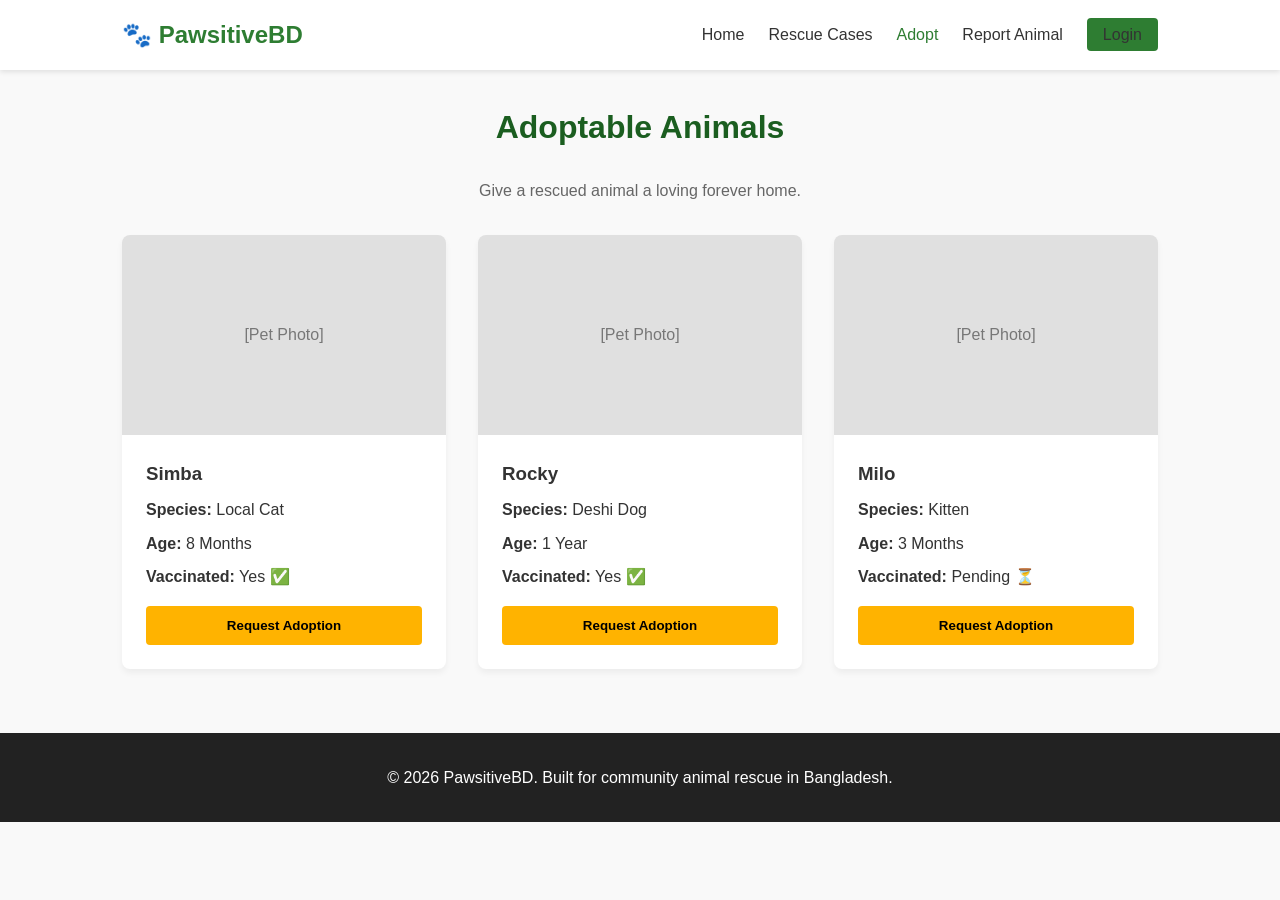
<file: adopt.html>
<!DOCTYPE html>
<html lang="en">
<head>
  <meta charset="UTF-8">
  <meta name="viewport" content="width=device-width, initial-scale=1.0">
  <title>Adopt a Pet - PawsitiveBD</title>
  <link rel="stylesheet" href="style.css">
</head>
<body>

  <!-- Navigation Bar -->
  <header>
    <div class="nav-container">
      <a href="index.html" class="logo">🐾 PawsitiveBD</a>
      <ul class="nav-links">
        <li><a href="index.html">Home</a></li>
        <li><a href="cases.html">Rescue Cases</a></li>
        <li><a href="adopt.html" class="active">Adopt</a></li>
        <li><a href="report.html">Report Animal</a></li>
        <li><a href="login.html" class="btn-login">Login</a></li>
      </ul>
    </div>
  </header>

  <!-- Adoption Listings Container -->
  <div class="container">
    <h2 class="section-title">Adoptable Animals</h2>
    <p style="text-align: center; color: #666; margin-bottom: 2rem;">Give a rescued animal a loving forever home.</p>

    <div class="grid">
      <!-- Pet Card 1 -->
      <div class="card">
        <div style="height:200px; background:#e0e0e0; display:flex; align-items:center; justify-content:center; color:#777;">[Pet Photo]</div>
        <div class="card-content">
          <h3>Simba</h3>
          <p style="margin: 0.5rem 0;"><strong>Species:</strong> Local Cat</p>
          <p style="margin-bottom: 0.5rem;"><strong>Age:</strong> 8 Months</p>
          <p style="margin-bottom: 1rem;"><strong>Vaccinated:</strong> Yes ✅</p>
          <button class="btn-primary" style="width: 100%; border: none; cursor: pointer;">Request Adoption</button>
        </div>
      </div>

      <!-- Pet Card 2 -->
      <div class="card">
        <div style="height:200px; background:#e0e0e0; display:flex; align-items:center; justify-content:center; color:#777;">[Pet Photo]</div>
        <div class="card-content">
          <h3>Rocky</h3>
          <p style="margin: 0.5rem 0;"><strong>Species:</strong> Deshi Dog</p>
          <p style="margin-bottom: 0.5rem;"><strong>Age:</strong> 1 Year</p>
          <p style="margin-bottom: 1rem;"><strong>Vaccinated:</strong> Yes ✅</p>
          <button class="btn-primary" style="width: 100%; border: none; cursor: pointer;">Request Adoption</button>
        </div>
      </div>

      <!-- Pet Card 3 -->
      <div class="card">
        <div style="height:200px; background:#e0e0e0; display:flex; align-items:center; justify-content:center; color:#777;">[Pet Photo]</div>
        <div class="card-content">
          <h3>Milo</h3>
          <p style="margin: 0.5rem 0;"><strong>Species:</strong> Kitten</p>
          <p style="margin-bottom: 0.5rem;"><strong>Age:</strong> 3 Months</p>
          <p style="margin-bottom: 1rem;"><strong>Vaccinated:</strong> Pending ⏳</p>
          <button class="btn-primary" style="width: 100%; border: none; cursor: pointer;">Request Adoption</button>
        </div>
      </div>
    </div>
  </div>

  <!-- Footer -->
  <footer>
    <p>&copy; 2026 PawsitiveBD. Built for community animal rescue in Bangladesh.</p>
  </footer>

</body>
</html>
</file>
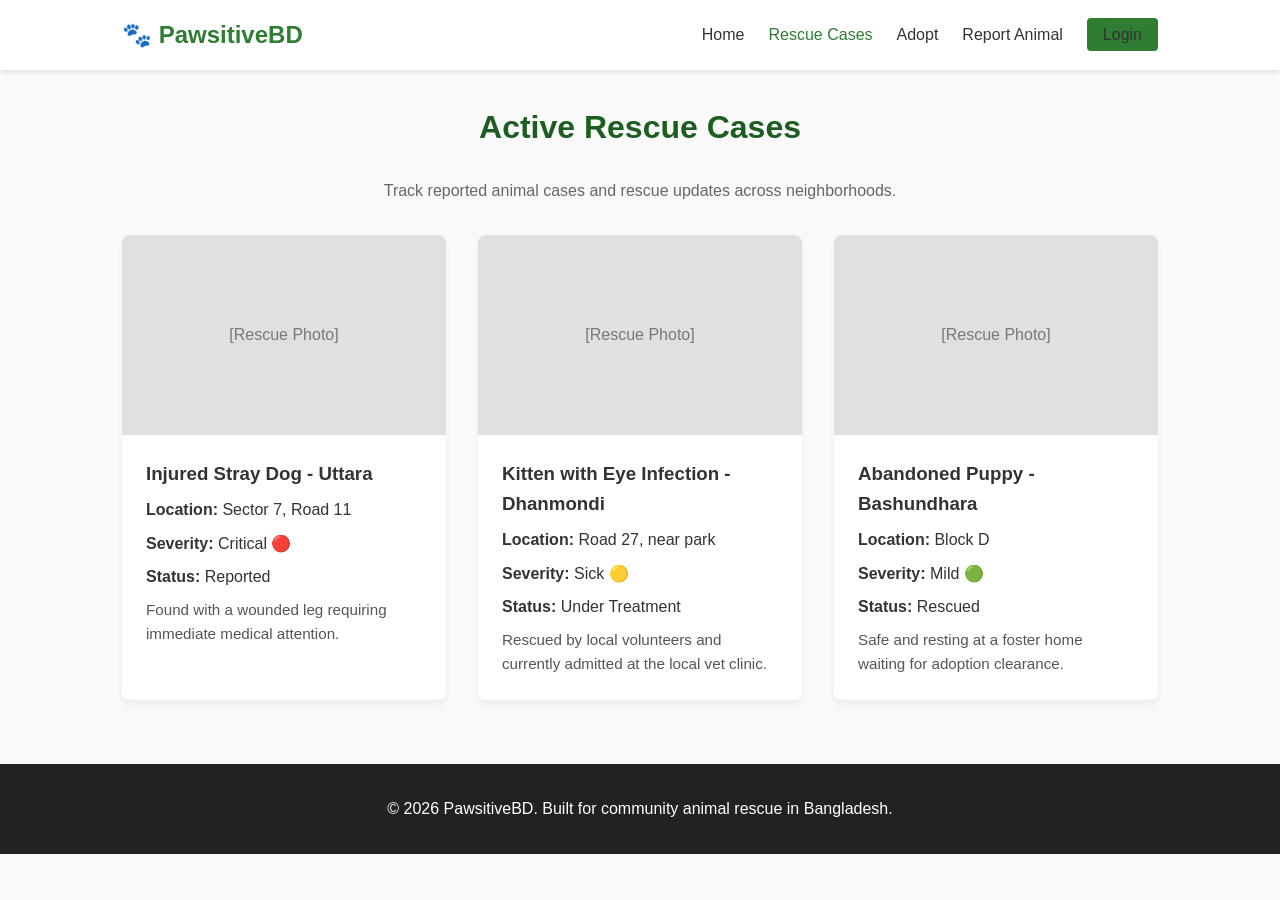
<file: cases.html>
<!DOCTYPE html>
<html lang="en">
<head>
  <meta charset="UTF-8">
  <meta name="viewport" content="width=device-width, initial-scale=1.0">
  <title>Rescue Cases - PawsitiveBD</title>
  <link rel="stylesheet" href="style.css">
</head>
<body>

  <!-- Navigation Bar -->
  <header>
    <div class="nav-container">
      <a href="index.html" class="logo">🐾 PawsitiveBD</a>
      <ul class="nav-links">
        <li><a href="index.html">Home</a></li>
        <li><a href="cases.html" class="active">Rescue Cases</a></li>
        <li><a href="adopt.html">Adopt</a></li>
        <li><a href="report.html">Report Animal</a></li>
        <li><a href="login.html" class="btn-login">Login</a></li>
      </ul>
    </div>
  </header>

  <!-- Cases List Container -->
  <div class="container">
    <h2 class="section-title">Active Rescue Cases</h2>
    <p style="text-align: center; color: #666; margin-bottom: 2rem;">Track reported animal cases and rescue updates across neighborhoods.</p>

    <div class="grid">
      <!-- Case 1 -->
      <div class="card">
        <div style="height:200px; background:#e0e0e0; display:flex; align-items:center; justify-content:center; color:#777;">[Rescue Photo]</div>
        <div class="card-content">
          <h3>Injured Stray Dog - Uttara</h3>
          <p style="margin: 0.5rem 0;"><strong>Location:</strong> Sector 7, Road 11</p>
          <p style="margin-bottom: 0.5rem;"><strong>Severity:</strong> Critical 🔴</p>
          <p style="margin-bottom: 0.5rem;"><strong>Status:</strong> Reported</p>
          <p style="color: #555; font-size: 0.95rem;">Found with a wounded leg requiring immediate medical attention.</p>
        </div>
      </div>

      <!-- Case 2 -->
      <div class="card">
        <div style="height:200px; background:#e0e0e0; display:flex; align-items:center; justify-content:center; color:#777;">[Rescue Photo]</div>
        <div class="card-content">
          <h3>Kitten with Eye Infection - Dhanmondi</h3>
          <p style="margin: 0.5rem 0;"><strong>Location:</strong> Road 27, near park</p>
          <p style="margin-bottom: 0.5rem;"><strong>Severity:</strong> Sick 🟡</p>
          <p style="margin-bottom: 0.5rem;"><strong>Status:</strong> Under Treatment</p>
          <p style="color: #555; font-size: 0.95rem;">Rescued by local volunteers and currently admitted at the local vet clinic.</p>
        </div>
      </div>

      <!-- Case 3 -->
      <div class="card">
        <div style="height:200px; background:#e0e0e0; display:flex; align-items:center; justify-content:center; color:#777;">[Rescue Photo]</div>
        <div class="card-content">
          <h3>Abandoned Puppy - Bashundhara</h3>
          <p style="margin: 0.5rem 0;"><strong>Location:</strong> Block D</p>
          <p style="margin-bottom: 0.5rem;"><strong>Severity:</strong> Mild 🟢</p>
          <p style="margin-bottom: 0.5rem;"><strong>Status:</strong> Rescued</p>
          <p style="color: #555; font-size: 0.95rem;">Safe and resting at a foster home waiting for adoption clearance.</p>
        </div>
      </div>
    </div>
  </div>

  <!-- Footer -->
  <footer>
    <p>&copy; 2026 PawsitiveBD. Built for community animal rescue in Bangladesh.</p>
  </footer>

</body>
</html>
</file>
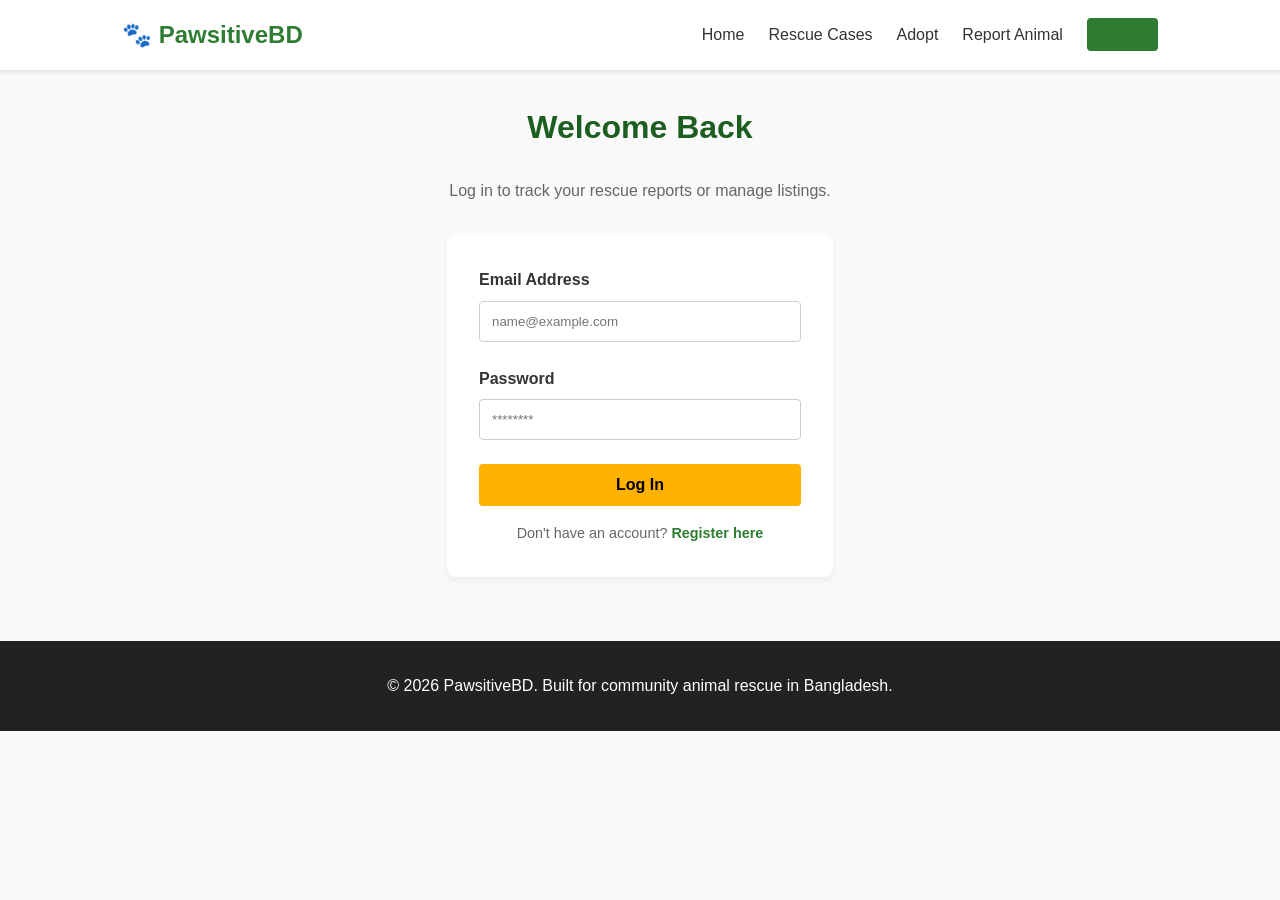
<file: login.html>
<!DOCTYPE html>
<html lang="en">
<head>
  <meta charset="UTF-8">
  <meta name="viewport" content="width=device-width, initial-scale=1.0">
  <title>Login - PawsitiveBD</title>
  <link rel="stylesheet" href="style.css">
</head>
<body>

  <!-- Navigation Bar -->
  <header>
    <div class="nav-container">
      <a href="index.html" class="logo">🐾 PawsitiveBD</a>
      <ul class="nav-links">
        <li><a href="index.html">Home</a></li>
        <li><a href="cases.html">Rescue Cases</a></li>
        <li><a href="adopt.html">Adopt</a></li>
        <li><a href="report.html">Report Animal</a></li>
        <li><a href="login.html" class="btn-login active">Login</a></li>
      </ul>
    </div>
  </header>

  <!-- Login Form Container -->
  <div class="container" style="max-width: 450px;">
    <h2 class="section-title">Welcome Back</h2>
    <p style="text-align: center; color: #666; margin-bottom: 2rem;">Log in to track your rescue reports or manage listings.</p>
    
    <form style="background: #ffffff; padding: 2rem; border-radius: 8px; box-shadow: 0 4px 6px rgba(0,0,0,0.05);">
      
      <!-- Email -->
      <div style="margin-bottom: 1.5rem;">
        <label for="email" style="display: block; font-weight: 600; margin-bottom: 0.5rem;">Email Address</label>
        <input type="email" id="email" placeholder="name@example.com" style="width: 100%; padding: 0.75rem; border: 1px solid #ccc; border-radius: 4px;" required>
      </div>

      <!-- Password -->
      <div style="margin-bottom: 1.5rem;">
        <label for="password" style="display: block; font-weight: 600; margin-bottom: 0.5rem;">Password</label>
        <input type="password" id="password" placeholder="********" style="width: 100%; padding: 0.75rem; border: 1px solid #ccc; border-radius: 4px;" required>
      </div>

      <!-- Submit Button -->
      <button type="submit" class="btn-primary" style="width: 100%; border: none; cursor: pointer; font-size: 1rem; margin-bottom: 1rem;">Log In</button>
      
      <p style="text-align: center; font-size: 0.9rem; color: #666;">
        Don't have an account? <a href="register.html" style="color: var(--primary); text-decoration: none; font-weight: 600;">Register here</a>
      </p>

    </form>
  </div>

  <!-- Footer -->
  <footer>
    <p>&copy; 2026 PawsitiveBD. Built for community animal rescue in Bangladesh.</p>
  </footer>

</body>
</html>
</file>
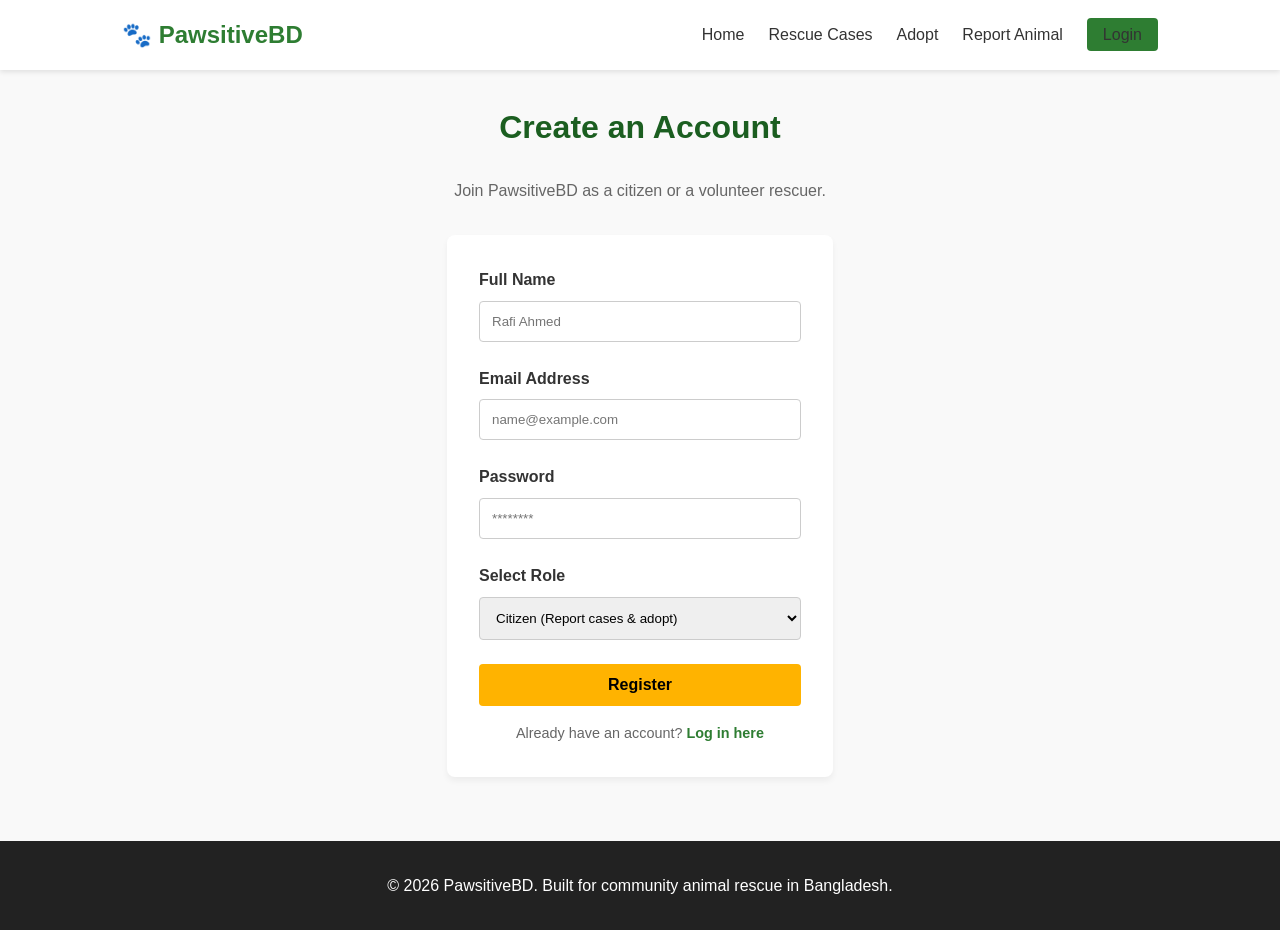
<file: register.html>
<!DOCTYPE html>
<html lang="en">
<head>
  <meta charset="UTF-8">
  <meta name="viewport" content="width=device-width, initial-scale=1.0">
  <title>Register - PawsitiveBD</title>
  <link rel="stylesheet" href="style.css">
</head>
<body>

  <!-- Navigation Bar -->
  <header>
    <div class="nav-container">
      <a href="index.html" class="logo">🐾 PawsitiveBD</a>
      <ul class="nav-links">
        <li><a href="index.html">Home</a></li>
        <li><a href="cases.html">Rescue Cases</a></li>
        <li><a href="adopt.html">Adopt</a></li>
        <li><a href="report.html">Report Animal</a></li>
        <li><a href="login.html" class="btn-login">Login</a></li>
      </ul>
    </div>
  </header>

  <!-- Register Form Container -->
  <div class="container" style="max-width: 450px;">
    <h2 class="section-title">Create an Account</h2>
    <p style="text-align: center; color: #666; margin-bottom: 2rem;">Join PawsitiveBD as a citizen or a volunteer rescuer.</p>
    
    <form style="background: #ffffff; padding: 2rem; border-radius: 8px; box-shadow: 0 4px 6px rgba(0,0,0,0.05);">
      
      <!-- Full Name -->
      <div style="margin-bottom: 1.5rem;">
        <label for="fullname" style="display: block; font-weight: 600; margin-bottom: 0.5rem;">Full Name</label>
        <input type="text" id="fullname" placeholder="Rafi Ahmed" style="width: 100%; padding: 0.75rem; border: 1px solid #ccc; border-radius: 4px;" required>
      </div>

      <!-- Email -->
      <div style="margin-bottom: 1.5rem;">
        <label for="email" style="display: block; font-weight: 600; margin-bottom: 0.5rem;">Email Address</label>
        <input type="email" id="email" placeholder="name@example.com" style="width: 100%; padding: 0.75rem; border: 1px solid #ccc; border-radius: 4px;" required>
      </div>

      <!-- Password -->
      <div style="margin-bottom: 1.5rem;">
        <label for="password" style="display: block; font-weight: 600; margin-bottom: 0.5rem;">Password</label>
        <input type="password" id="password" placeholder="********" style="width: 100%; padding: 0.75rem; border: 1px solid #ccc; border-radius: 4px;" required>
      </div>

      <!-- Role Selection -->
      <div style="margin-bottom: 1.5rem;">
        <label for="role" style="display: block; font-weight: 600; margin-bottom: 0.5rem;">Select Role</label>
        <select id="role" style="width: 100%; padding: 0.75rem; border: 1px solid #ccc; border-radius: 4px;">
          <option value="citizen">Citizen (Report cases & adopt)</option>
          <option value="rescuer">Rescuer / Shelter (Manage & update cases)</option>
        </select>
      </div>

      <!-- Submit Button -->
      <button type="submit" class="btn-primary" style="width: 100%; border: none; cursor: pointer; font-size: 1rem; margin-bottom: 1rem;">Register</button>
      
      <p style="text-align: center; font-size: 0.9rem; color: #666;">
        Already have an account? <a href="login.html" style="color: var(--primary); text-decoration: none; font-weight: 600;">Log in here</a>
      </p>

    </form>
  </div>

  <!-- Footer -->
  <footer>
    <p>&copy; 2026 PawsitiveBD. Built for community animal rescue in Bangladesh.</p>
  </footer>

</body>
</html>
</file>
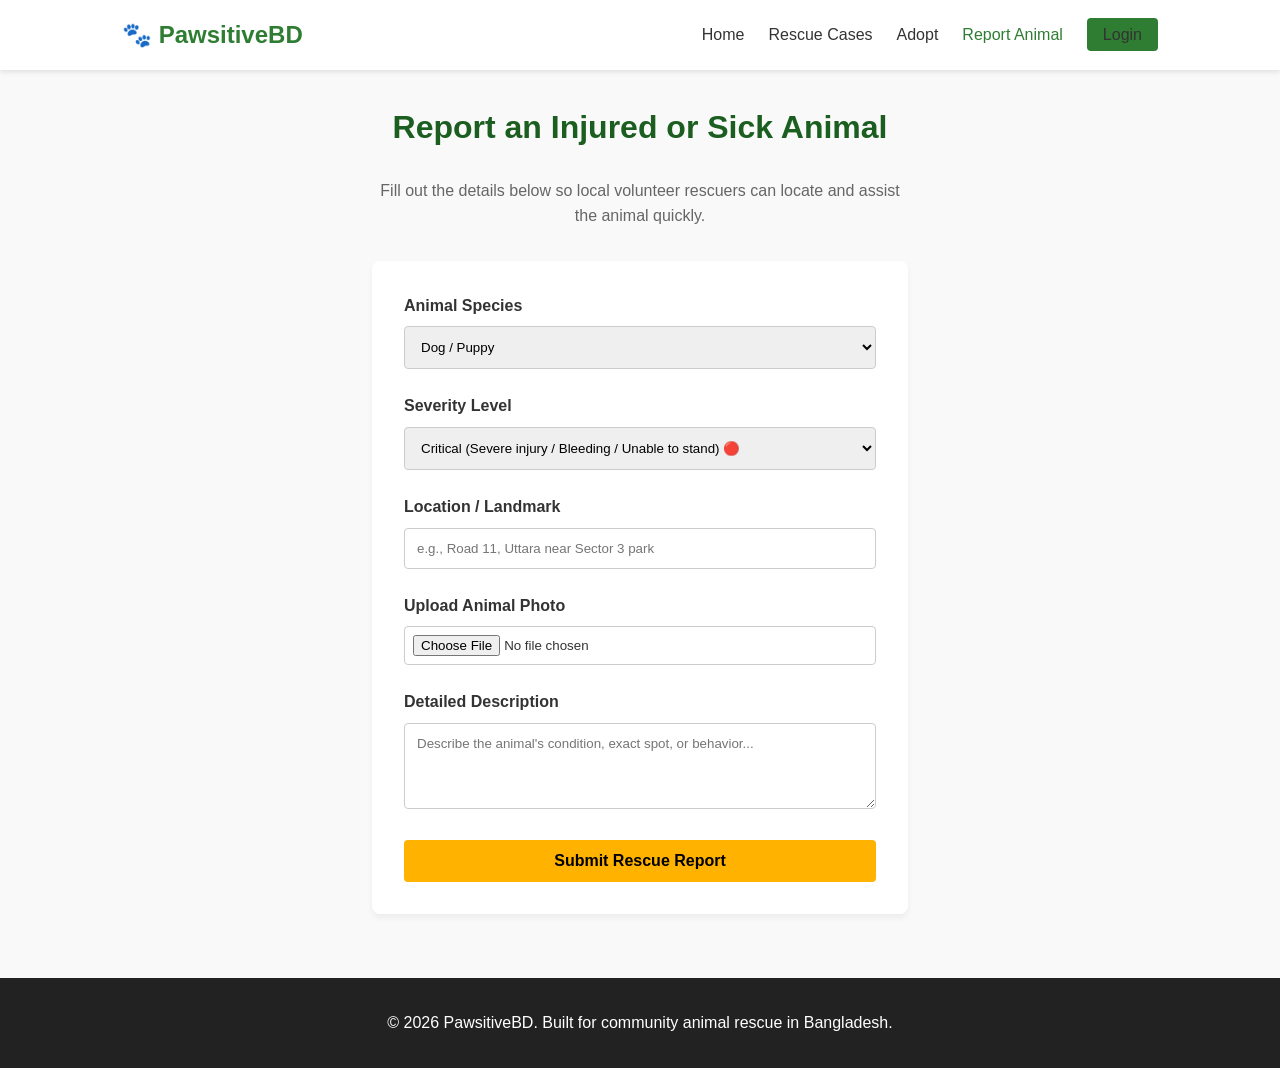
<file: report.html>
<!DOCTYPE html>
<html lang="en">
<head>
  <meta charset="UTF-8">
  <meta name="viewport" content="width=device-width, initial-scale=1.0">
  <title>Report an Injured Animal - PawsitiveBD</title>
  <link rel="stylesheet" href="style.css">
</head>
<body>

  <!-- Navigation Bar -->
  <header>
    <div class="nav-container">
      <a href="index.html" class="logo">🐾 PawsitiveBD</a>
      <ul class="nav-links">
        <li><a href="index.html">Home</a></li>
        <li><a href="cases.html">Rescue Cases</a></li>
        <li><a href="adopt.html">Adopt</a></li>
        <li><a href="report.html" class="active">Report Animal</a></li>
        <li><a href="login.html" class="btn-login">Login</a></li>
      </ul>
    </div>
  </header>

  <!-- Report Form Container -->
  <div class="container" style="max-width: 600px;">
    <h2 class="section-title">Report an Injured or Sick Animal</h2>
    <p style="text-align: center; color: #666; margin-bottom: 2rem;">Fill out the details below so local volunteer rescuers can locate and assist the animal quickly.</p>
    
    <form style="background: #ffffff; padding: 2rem; border-radius: 8px; box-shadow: 0 4px 6px rgba(0,0,0,0.05);">
      
      <!-- Animal Species -->
      <div style="margin-bottom: 1.5rem;">
        <label for="species" style="display: block; font-weight: 600; margin-bottom: 0.5rem;">Animal Species</label>
        <select id="species" style="width: 100%; padding: 0.75rem; border: 1px solid #ccc; border-radius: 4px;">
          <option value="dog">Dog / Puppy</option>
          <option value="cat">Cat / Kitten</option>
          <option value="other">Other Animal</option>
        </select>
      </div>

      <!-- Severity Level -->
      <div style="margin-bottom: 1.5rem;">
        <label for="severity" style="display: block; font-weight: 600; margin-bottom: 0.5rem;">Severity Level</label>
        <select id="severity" style="width: 100%; padding: 0.75rem; border: 1px solid #ccc; border-radius: 4px;">
          <option value="critical">Critical (Severe injury / Bleeding / Unable to stand) 🔴</option>
          <option value="sick">Sick (Visible illness / Infection / Weak) 🟡</option>
          <option value="mild">Mild (Needs food / Minor checkup) 🟢</option>
        </select>
      </div>

      <!-- Location -->
      <div style="margin-bottom: 1.5rem;">
        <label for="location" style="display: block; font-weight: 600; margin-bottom: 0.5rem;">Location / Landmark</label>
        <input type="text" id="location" placeholder="e.g., Road 11, Uttara near Sector 3 park" style="width: 100%; padding: 0.75rem; border: 1px solid #ccc; border-radius: 4px;" required>
      </div>

      <!-- Photo Upload -->
      <div style="margin-bottom: 1.5rem;">
        <label for="photo" style="display: block; font-weight: 600; margin-bottom: 0.5rem;">Upload Animal Photo</label>
        <input type="file" id="photo" accept="image/*" style="width: 100%; padding: 0.5rem; border: 1px solid #ccc; border-radius: 4px;">
      </div>

      <!-- Description -->
      <div style="margin-bottom: 1.5rem;">
        <label for="description" style="display: block; font-weight: 600; margin-bottom: 0.5rem;">Detailed Description</label>
        <textarea id="description" rows="4" placeholder="Describe the animal's condition, exact spot, or behavior..." style="width: 100%; padding: 0.75rem; border: 1px solid #ccc; border-radius: 4px;"></textarea>
      </div>

      <!-- Submit Button -->
      <button type="submit" class="btn-primary" style="width: 100%; border: none; cursor: pointer; font-size: 1rem;">Submit Rescue Report</button>
      
    </form>
  </div>

  <!-- Footer -->
  <footer>
    <p>&copy; 2026 PawsitiveBD. Built for community animal rescue in Bangladesh.</p>
  </footer>

</body>
</html>
</file>
<file: style.css>
/* style.css - PawsitiveBD Base Styles */
:root {
  --primary: #2e7d32;
  --primary-dark: #1b5e20;
  --accent: #ffb300;
  --bg-color: #f9f9f9;
  --text-color: #333333;
  --white: #ffffff;
}

* {
  margin: 0;
  padding: 0;
  box-sizing: border-box;
  font-family: 'Segoe UI', Tahoma, Geneva, Verdana, sans-serif;
}

body {
  background-color: var(--bg-color);
  color: var(--text-color);
  line-height: 1.6;
}

/* Navbar */
header {
  background: var(--white);
  box-shadow: 0 2px 5px rgba(0,0,0,0.1);
  position: sticky;
  top: 0;
  z-index: 100;
}

.nav-container {
  max-width: 1100px;
  margin: 0 auto;
  padding: 1rem 2rem;
  display: flex;
  justify-content: space-between;
  align-items: center;
}

.logo {
  font-size: 1.5rem;
  font-weight: bold;
  color: var(--primary);
  text-decoration: none;
}

.nav-links {
  list-style: none;
  display: flex;
  gap: 1.5rem;
}

.nav-links a {
  text-decoration: none;
  color: var(--text-color);
  font-weight: 500;
  transition: color 0.3s;
}

.nav-links a:hover, .nav-links a.active {
  color: var(--primary);
}

.btn-login {
  background: var(--primary);
  color: var(--white);
  padding: 0.5rem 1rem;
  border-radius: 4px;
}

.btn-login:hover {
  background: var(--primary-dark);
  color: var(--white);
}

/* Hero Section */
.hero {
  background: linear-gradient(rgba(0,0,0,0.5), rgba(0,0,0,0.5)), url('images/hero-bg.jpg') center/cover;
  color: var(--white);
  text-align: center;
  padding: 5rem 2rem;
}

.hero h1 {
  font-size: 3rem;
  margin-bottom: 1rem;
}

.hero p {
  font-size: 1.2rem;
  margin-bottom: 2rem;
}

.btn-primary {
  background: var(--accent);
  color: #000;
  padding: 0.75rem 1.5rem;
  border-radius: 4px;
  text-decoration: none;
  font-weight: bold;
  display: inline-block;
}

/* Container & Sections */
.container {
  max-width: 1100px;
  margin: 2rem auto;
  padding: 0 2rem;
}

.section-title {
  font-size: 2rem;
  margin-bottom: 1.5rem;
  text-align: center;
  color: var(--primary-dark);
}

/* Cards Grid */
.grid {
  display: grid;
  grid-template-columns: repeat(auto-fit, minmax(300px, 1fr));
  gap: 2rem;
  margin-bottom: 3rem;
}

.card {
  background: var(--white);
  border-radius: 8px;
  overflow: hidden;
  box-shadow: 0 4px 6px rgba(0,0,0,0.05);
}

.card img {
  width: 100%;
  height: 200px;
  object-fit: cover;
}

.card-content {
  padding: 1.5rem;
}

.card-content h3 {
  margin-bottom: 0.5rem;
}

/* Footer */
footer {
  background: #222;
  color: var(--white);
  text-align: center;
  padding: 2rem;
  margin-top: 4rem;
}
</file>
